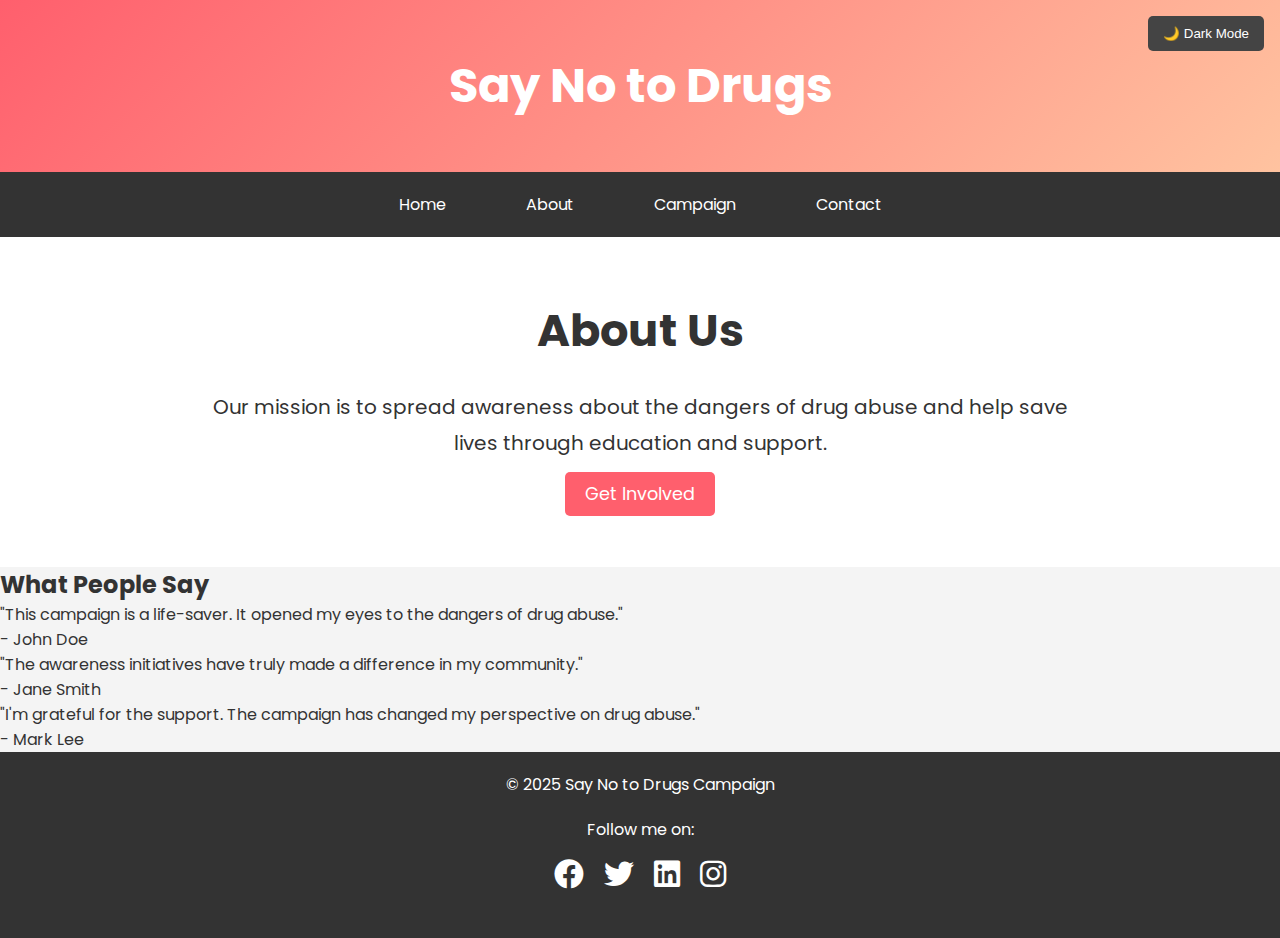
<file: about.html>
<!DOCTYPE html>
<html lang="en">
<head>
  <meta charset="UTF-8" />
  <meta name="viewport" content="width=device-width, initial-scale=1.0"/>
  <title>About Us - Say No to Drugs Campaign</title>
  <link rel="stylesheet" href="styles.css" />
  <link href="https://fonts.googleapis.com/css2?family=Poppins:wght@400;700&display=swap" rel="stylesheet">
  <link rel="stylesheet" href="https://cdnjs.cloudflare.com/ajax/libs/font-awesome/6.0.0-beta3/css/all.min.css">

</head>
<body>
  <header>
    <h1>Say No to Drugs</h1>
    <button id="toggleDark" class="dark-toggle">🌙 Dark Mode</button>

  </header>

  <nav>
    <ul>
      <li><a href="index.html">Home</a></li>
      <li><a href="about.html">About</a></li>
      <li><a href="campaign.html">Campaign</a></li>
      <li><a href="contact.html">Contact</a></li>
    </ul>
  </nav>

  <section class="about-content">
    <h2>About Us</h2>
    <p>Our mission is to spread awareness about the dangers of drug abuse and help save lives through education and support.</p>
    <a href="contact.html" class="cta-btn">Get Involved</a>
  </section>


  <section class="testimonials">
    <h2>What People Say</h2>
    <div class="testimonial-cards">
      <div class="testimonial-card">
        <p>"This campaign is a life-saver. It opened my eyes to the dangers of drug abuse."</p>
        <p>- John Doe</p>
      </div>
      <div class="testimonial-card">
        <p>"The awareness initiatives have truly made a difference in my community."</p>
        <p>- Jane Smith</p>
      </div>
      <div class="testimonial-card">
        <p>"I'm grateful for the support. The campaign has changed my perspective on drug abuse."</p>
        <p>- Mark Lee</p>
      </div>
    </div>
  </section>
  
  <footer>
    <p>&copy; 2025 Say No to Drugs Campaign</p>
    <footer>
        <div class="footer-content">
          <p>Follow me on:</p>
          <div class="social-icons">
            <a href="https://www.facebook.com/yourprofile" target="_blank" class="social-icon facebook">
              <i class="fab fa-facebook"></i>
            </a>
            <a href="https://twitter.com/yourprofile" target="_blank" class="social-icon twitter">
              <i class="fab fa-twitter"></i>
            </a>
            <a href="https://www.linkedin.com/in/yourprofile" target="_blank" class="social-icon linkedin">
              <i class="fab fa-linkedin"></i>
            </a>
            <a href="https://www.instagram.com/yourprofile" target="_blank" class="social-icon instagram">
              <i class="fab fa-instagram"></i>
            </a>
          </div>
        </div>
      </footer>
  <script>
    window.addEventListener("load", () => {
      const toggle = document.getElementById("toggleDark");
      const body = document.body;
  
      if (localStorage.getItem("dark-mode") === "enabled") {
        body.classList.add("dark");
        toggle.innerText = "☀️";
      } else {
        toggle.innerText = "🌙";
      }
  
      toggle.addEventListener("click", () => {
        body.classList.toggle("dark");
        const isDark = body.classList.contains("dark");
        toggle.innerText = isDark ? "☀️" : "🌙";
        localStorage.setItem("dark-mode", isDark ? "enabled" : "disabled");
      });
    });
  </script>
  

  <script src="script.js"></script>
</body>
</html>
</file>
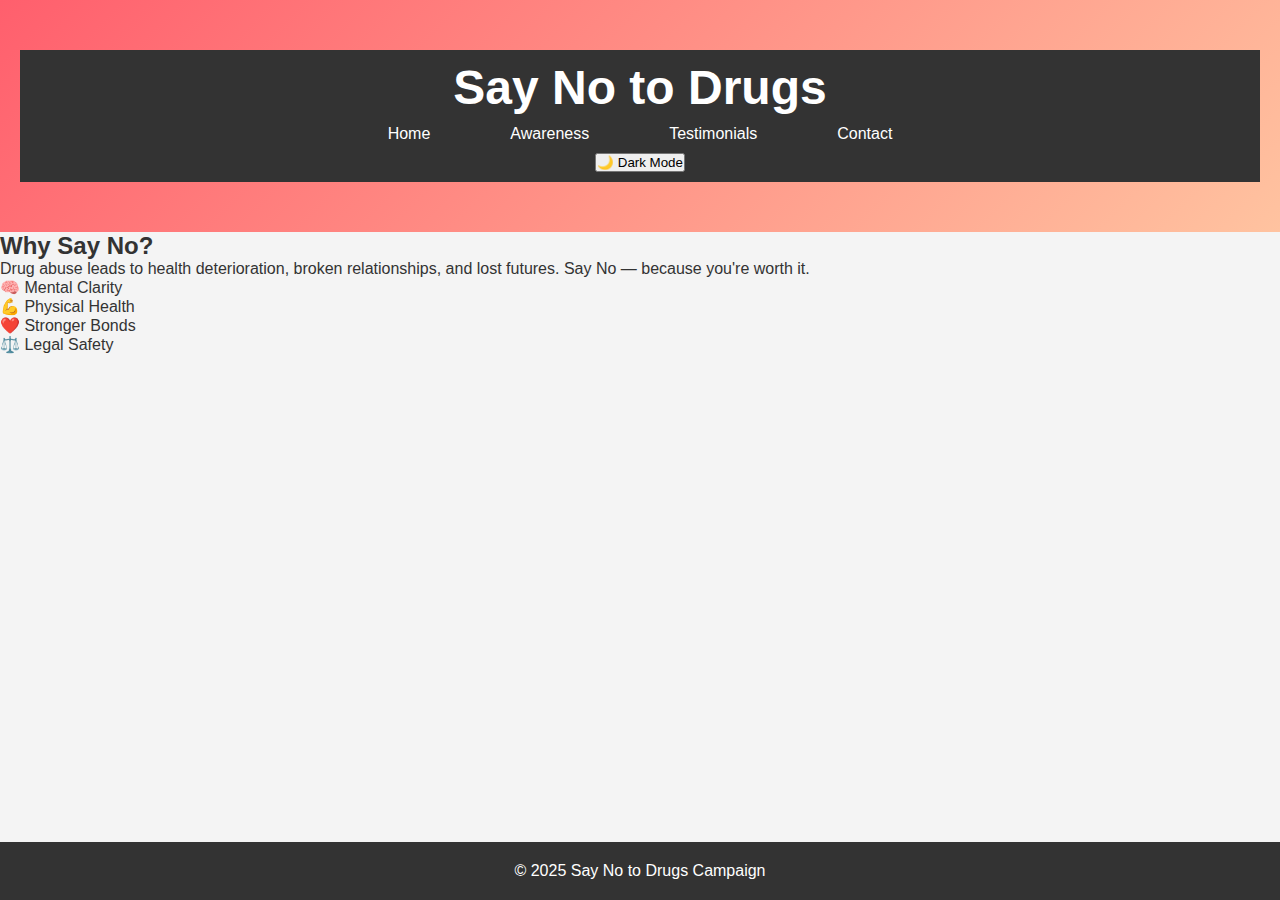
<file: awareness.html>
<!DOCTYPE html>
<html lang="en">
<head>
  <meta charset="UTF-8" />
  <meta name="viewport" content="width=device-width, initial-scale=1.0"/>
  <title>Awareness - Say No to Drugs</title>
  <link rel="stylesheet" href="styles.css" />
  <script src="script.js" defer></script>
</head>
<body>
  <header>
    <nav>
      <h1>Say No to Drugs</h1>
      <ul>
        <li><a href="index.html">Home</a></li>
        <li><a href="awareness.html">Awareness</a></li>
        <li><a href="testimonials.html">Testimonials</a></li>
        <li><a href="contact.html">Contact</a></li>
      </ul>
      <button id="toggleDark">🌙</button>
    </nav>
  </header>

  <section>
    <h2>Why Say No?</h2>
    <p>Drug abuse leads to health deterioration, broken relationships, and lost futures. Say No — because you're worth it.</p>

    <div class="info-cards">
      <div class="card">🧠 Mental Clarity</div>
      <div class="card">💪 Physical Health</div>
      <div class="card">❤️ Stronger Bonds</div>
      <div class="card">⚖️ Legal Safety</div>
    </div>
  </section>

  <footer>
    &copy; 2025 Say No to Drugs Campaign
    <div class="social-icons">
      <a href="#"><i class="fab fa-facebook-f"></i></a>
      <a href="#"><i class="fab fa-twitter"></i></a>
      <a href="#"><i class="fab fa-instagram"></i></a>
    </div>
  </footer>
</body>
</html>
</file>
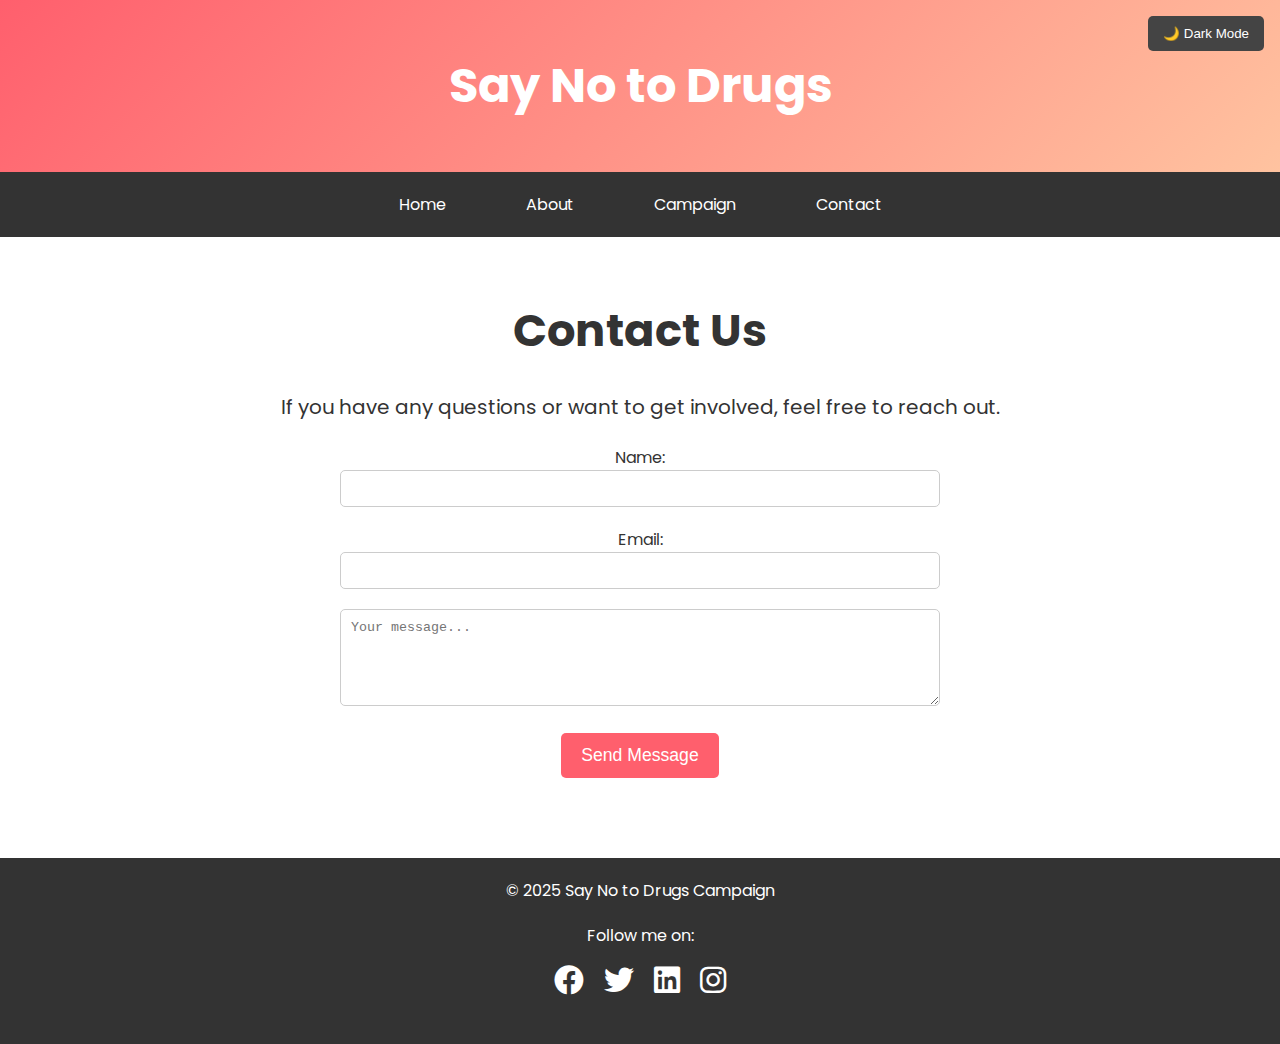
<file: contact.html>
<!DOCTYPE html>
<html lang="en">
<head>
  <meta charset="UTF-8" />
  <meta name="viewport" content="width=device-width, initial-scale=1.0"/>
  <title>Contact Us - Say No to Drugs</title>
  <link rel="stylesheet" href="styles.css" />
  <link href="https://fonts.googleapis.com/css2?family=Poppins:wght@400;700&display=swap" rel="stylesheet">
  <link rel="stylesheet" href="https://cdnjs.cloudflare.com/ajax/libs/font-awesome/6.0.0-beta3/css/all.min.css">

</head>
<body>
  <header>
    <h1>Say No to Drugs</h1>
    <button id="toggleDark" class="dark-toggle">🌙 Dark Mode</button>

  </header>

  <nav>
    <ul>
      <li><a href="index.html">Home</a></li>
      <li><a href="about.html">About</a></li>
      <li><a href="campaign.html">Campaign</a></li>
      <li><a href="contact.html">Contact</a></li>
    </ul>
  </nav>

  <section class="contact-content">
    <h2>Contact Us</h2>
    <p>If you have any questions or want to get involved, feel free to reach out.</p>
    <form action="#" method="post">
      <label for="name">Name:</label>
      <input type="text" id="name" name="name" required>

      <label for="email">Email:</label>
      <input type="email" id="email" name="email" required>

      <textarea name="message" id="message" rows="5" placeholder="Your message..." required></textarea>

      <button type="submit">Send Message</button>
    </form>
  </section>

  <footer>
    <p>&copy; 2025 Say No to Drugs Campaign</p>
    <footer>
        <div class="footer-content">
          <p>Follow me on:</p>
          <div class="social-icons">
            <a href="https://www.facebook.com/yourprofile" target="_blank" class="social-icon facebook">
              <i class="fab fa-facebook"></i>
            </a>
            <a href="https://twitter.com/yourprofile" target="_blank" class="social-icon twitter">
              <i class="fab fa-twitter"></i>
            </a>
            <a href="https://www.linkedin.com/in/yourprofile" target="_blank" class="social-icon linkedin">
              <i class="fab fa-linkedin"></i>
            </a>
            <a href="https://www.instagram.com/yourprofile" target="_blank" class="social-icon instagram">
              <i class="fab fa-instagram"></i>
            </a>
          </div>
        </div>
      </footer>
  <script>
    window.addEventListener("load", () => {
      const toggle = document.getElementById("toggleDark");
      const body = document.body;
  
      if (localStorage.getItem("dark-mode") === "enabled") {
        body.classList.add("dark");
        toggle.innerText = "☀️";
      } else {
        toggle.innerText = "🌙";
      }
  
      toggle.addEventListener("click", () => {
        body.classList.toggle("dark");
        const isDark = body.classList.contains("dark");
        toggle.innerText = isDark ? "☀️" : "🌙";
        localStorage.setItem("dark-mode", isDark ? "enabled" : "disabled");
      });
    });
  </script>
  
  <script src="script.js"></script>
  
</body>
</html>
</file>
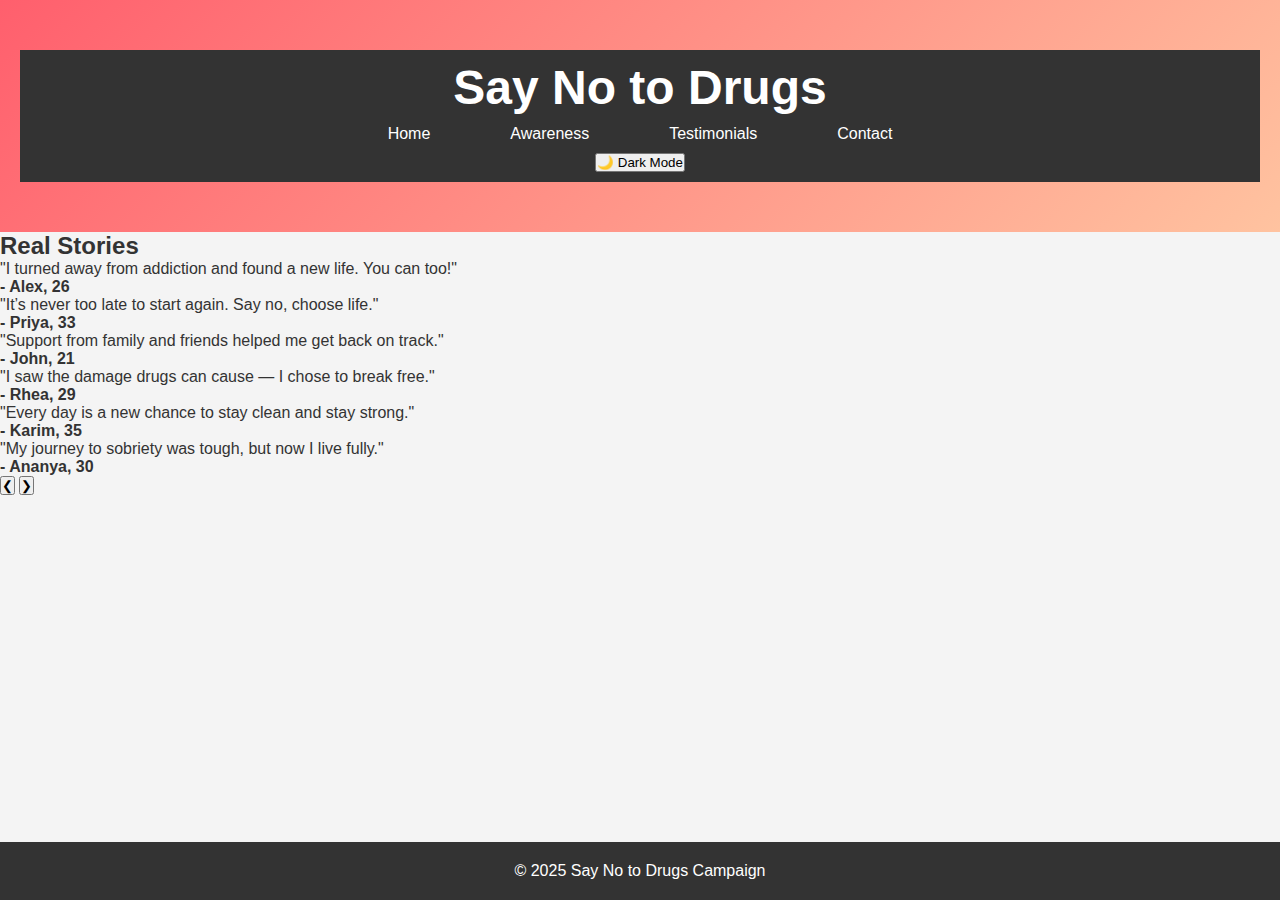
<file: testimonials.html>
<!DOCTYPE html>
<html lang="en">
<head>
  <meta charset="UTF-8" />
  <meta name="viewport" content="width=device-width, initial-scale=1.0"/>
  <title>Testimonials - Say No to Drugs</title>
  <link rel="stylesheet" href="styles.css" />
  <script src="script.js" defer></script>
</head>
<body>
  <header>
    <nav>
      <h1>Say No to Drugs</h1>
      <ul>
        <li><a href="index.html">Home</a></li>
        <li><a href="awareness.html">Awareness</a></li>
        <li><a href="testimonials.html">Testimonials</a></li>
        <li><a href="contact.html">Contact</a></li>
      </ul>
      <button id="toggleDark">🌙</button>
    </nav>
  </header>

  <section>
    <h2>Real Stories</h2>
    <div class="testimonial-carousel">
      <div class="carousel-track">
        <div class="testimonial-card">
          <p>"I turned away from addiction and found a new life. You can too!"</p>
          <h4>- Alex, 26</h4>
        </div>
        <div class="testimonial-card">
          <p>"It’s never too late to start again. Say no, choose life."</p>
          <h4>- Priya, 33</h4>
        </div>
        <div class="testimonial-card">
          <p>"Support from family and friends helped me get back on track."</p>
          <h4>- John, 21</h4>
        </div>
        <div class="testimonial-card">
          <p>"I saw the damage drugs can cause — I chose to break free."</p>
          <h4>- Rhea, 29</h4>
        </div>
        <div class="testimonial-card">
          <p>"Every day is a new chance to stay clean and stay strong."</p>
          <h4>- Karim, 35</h4>
        </div>
        <div class="testimonial-card">
          <p>"My journey to sobriety was tough, but now I live fully."</p>
          <h4>- Ananya, 30</h4>
        </div>
      </div>
      <button class="carousel-btn prev">&#10094;</button>
      <button class="carousel-btn next">&#10095;</button>
    </div>
  </section>

  <footer>
    &copy; 2025 Say No to Drugs Campaign
    <div class="social-icons">
      <a href="#"><i class="fab fa-facebook-f"></i></a>
      <a href="#"><i class="fab fa-twitter"></i></a>
      <a href="#"><i class="fab fa-instagram"></i></a>
    </div>
  </footer>
</body>
</html>
</file>
<file: styles.css>
/* General Reset */
* {
    margin: 0;
    padding: 0;
    box-sizing: border-box;
  }
  
  html, body {
    height: 100%;
    font-family: 'Poppins', sans-serif;
    background-color: #f4f4f4;
    color: #333;
    display: flex;
    flex-direction: column;
  }
  
  /* Header Section */
  header {
    background: linear-gradient(135deg, #ff5f6d, #ffc3a0);
    text-align: center;
    padding: 50px 20px;
  }
  
  header h1 {
    font-size: 3em;
    color: white;
  }
  
  .header-content {
    padding: 20px;
  }
  
  /* Navbar */
  nav {
    background-color: #333;
    padding: 10px 0;
    position: sticky;
    top: 0;
    z-index: 1000;
  }
  
  nav ul {
    list-style: none;
    display: flex;
    justify-content: center;
    margin: 0;
  }
  
  nav ul li {
    margin: 0 20px;
  }
  
  nav ul li a {
    color: white;
    text-decoration: none;
    padding: 10px 20px;
    display: block;
  }
  
  nav ul li a:hover {
    background-color: #575757;
  }
  
  /* Main Content */
  main {
    flex: 1;
    padding: 60px 30px;
  }
  
  /* Home Content */
  .main-content {
    text-align: center;
    padding: 60px 20px;
  }
  
  .main-content h2 {
    font-size: 2.8em;
    margin-bottom: 20px;
  }
  
  .main-content p {
    font-size: 1.25em;
    margin-bottom: 30px;
  }
  
  .cta-btn {
    font-size: 1.1em;
    color: white;
    background-color: #ff5f6d;
    padding: 10px 20px;
    text-decoration: none;
    border-radius: 5px;
    transition: background-color 0.3s ease;
  }
  
  .cta-btn:hover {
    background-color: #ffc3a0;
  }
  
  /* About Page */
  .about-content,
  .campaign-content,
  .contact-content {
    background-color: #fff;
    text-align: center;
    padding: 60px 30px;
  }
  
  .about-content h2,
  .campaign-content h2,
  .contact-content h2 {
    font-size: 2.8em;
    margin-bottom: 25px;
  }
  
  .about-content p,
  .campaign-content p,
  .contact-content p {
    font-size: 1.25em;
    line-height: 1.8;
    max-width: 900px;
    margin: 0 auto 20px;
  }
  
  /* Contact Form */
  .contact-content form {
    max-width: 600px;
    margin: 20px auto;
  }
  
  .contact-content input,
  .contact-content textarea {
    width: 100%;
    padding: 10px;
    margin-bottom: 20px;
    border: 1px solid #ccc;
    border-radius: 5px;
  }
  
  .contact-content button {
    background-color: #ff5f6d;
    color: white;
    border: none;
    padding: 12px 20px;
    border-radius: 5px;
    cursor: pointer;
    font-size: 1.1em;
  }
  
  .contact-content button:hover {
    background-color: #ffc3a0;
  }
  
  /* Footer */
  footer {
    background-color: #333;
    color: white;
    text-align: center;
    padding: 20px;
    margin-top: auto;
  }
  
  footer p {
    font-size: 1em;
  }
  
  /* Dark Mode */
  .dark-toggle {
    position: fixed;
    top: 1rem;
    right: 1rem;
    background-color: #444;
    color: white;
    border: none;
    padding: 10px 15px;
    border-radius: 5px;
    cursor: pointer;
    z-index: 1000;
    transition: background-color 0.3s;
  }
  
  .dark-toggle:hover {
    background-color: #666;
  }
  
  body.dark {
    background-color: #121212;
    color: #f0f0f0;
  }
  
  body.dark header {
    background: linear-gradient(135deg, #4e5b8e, #6f7bb3);
  }
  
  body.dark nav,
  body.dark footer {
    background-color: #1e1e1e;
    color: #f0f0f0;
  }
  
  body.dark .cta-btn {
    background-color: #333;
    color: #fff;
  }
  
  body.dark .about-content,
  body.dark .campaign-content,
  body.dark .contact-content,
  body.dark .main-content {
    background-color: #1e1e1e;
  }
  
  body.dark input,
  body.dark textarea {
    background-color: #2e2e2e;
    color: white;
    border: 1px solid #666;
  }
  
  body.dark .contact-content button {
    background-color: #ff5f6d;
  }
  
  body.dark .contact-content button:hover {
    background-color: #ffc3a0;
  }
  
  footer {
    background-color: #333;
    color: #fff;
    padding: 20px 0;
    text-align: center;
  }
  
  .footer-content p {
    margin: 0;
    font-size: 16px;
    margin-bottom: 10px;
  }
  
  .social-icons {
    display: flex;
    justify-content: center;
    gap: 20px;
  }
  
  .social-icon {
    text-decoration: none;
    font-size: 30px;
    color: #fff;
    transition: color 0.3s ease;
  }
  
  .social-icon:hover {
    color: #00aced; /* Change to a color that suits your theme */
  }
  
  .social-icon.facebook:hover {
    color: #3b5998;
  }
  
  .social-icon.twitter:hover {
    color: #1da1f2;
  }
  
  .social-icon.linkedin:hover {
    color: #0077b5;
  }
  
  .social-icon.instagram:hover {
    color: #e4405f;
  }
</file>
